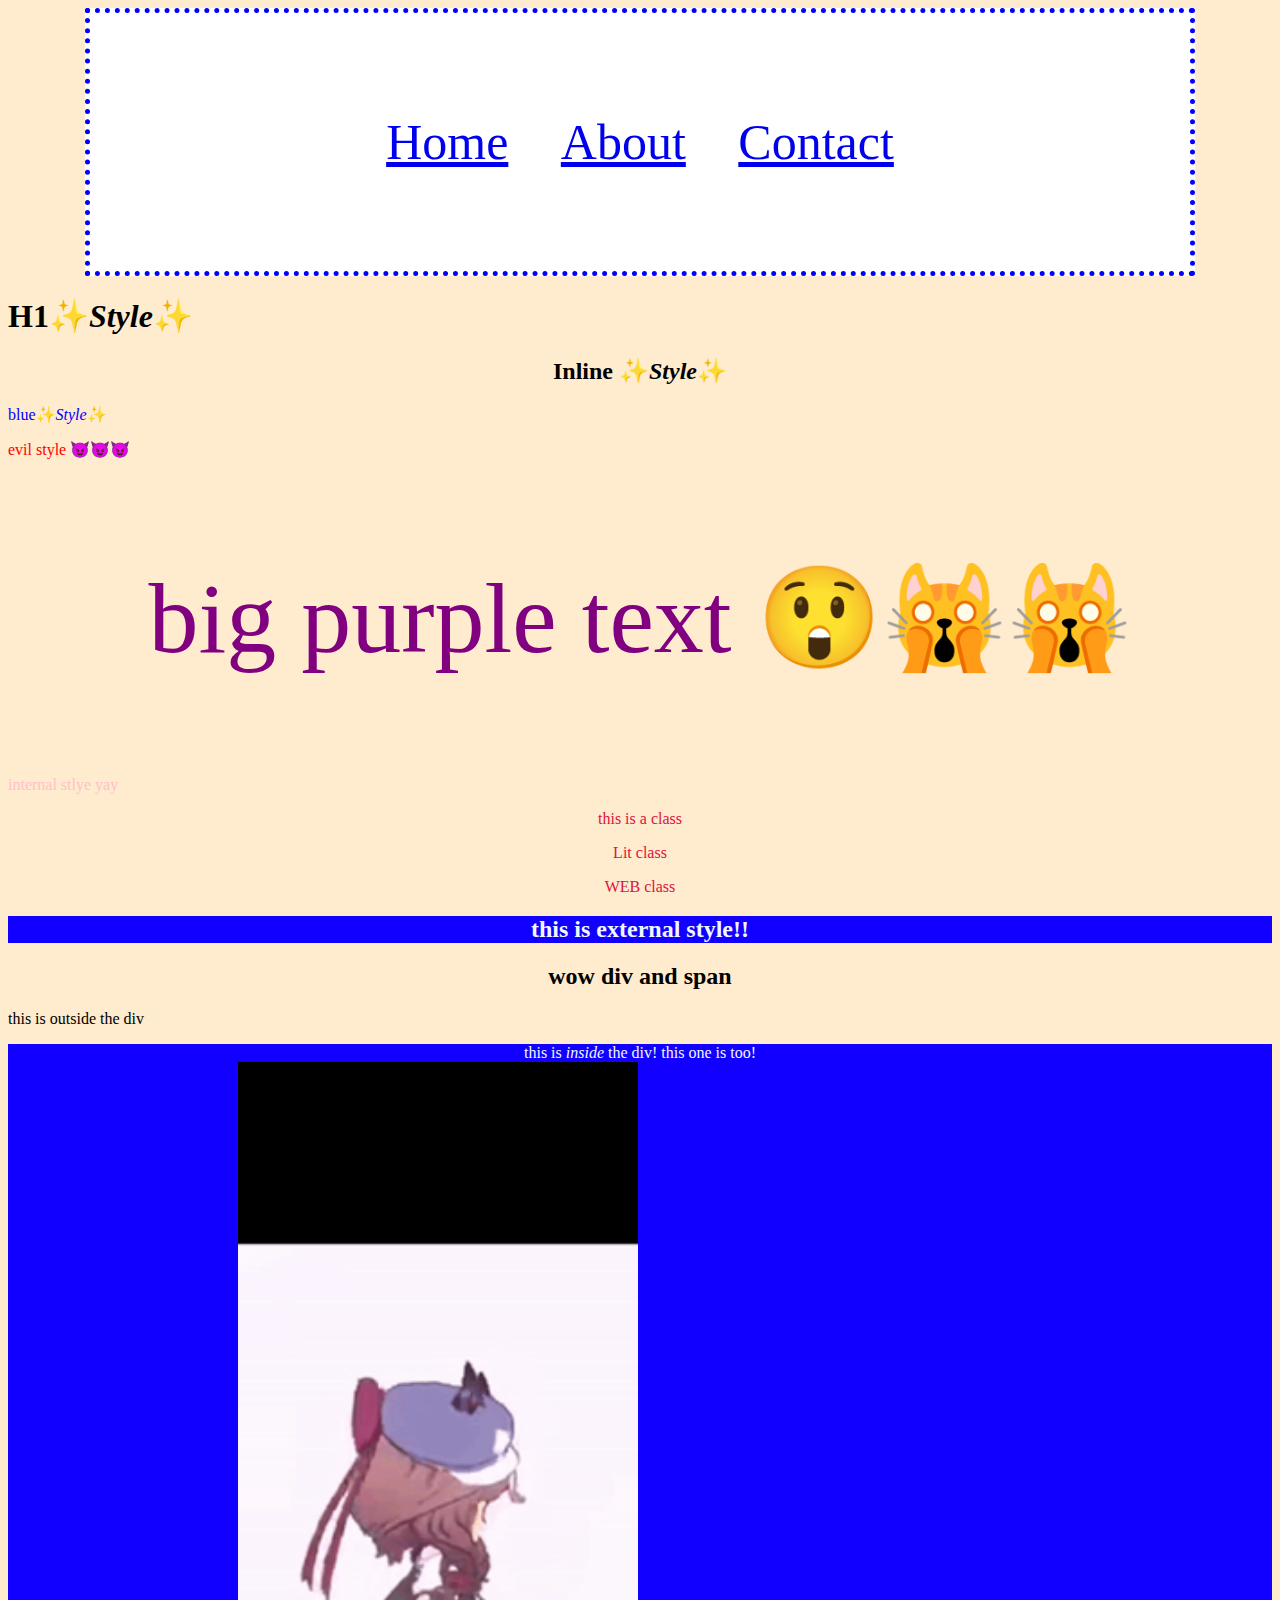
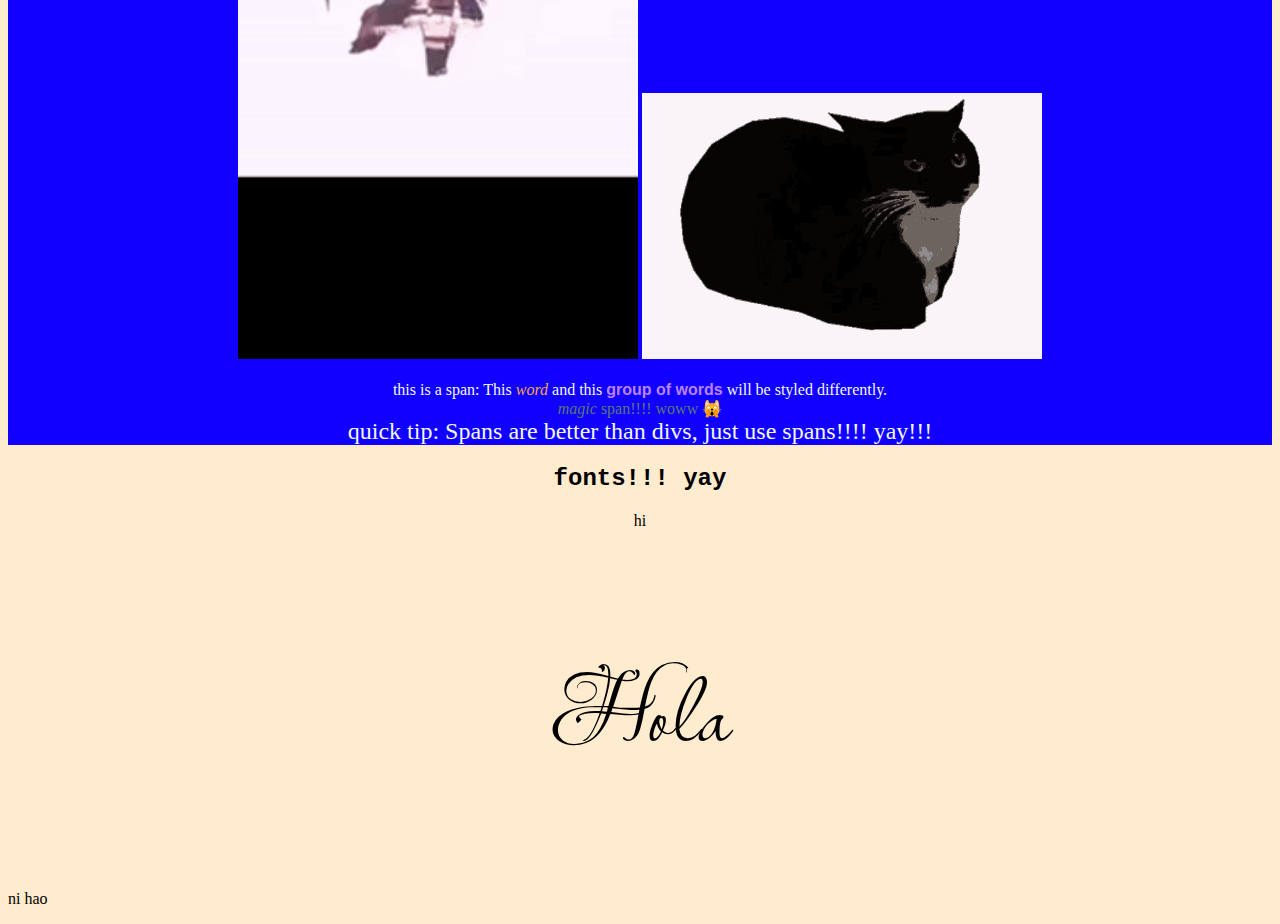
<file: css_demo/index.html>
<!DOCTYPE html>
<html>
    <head>
        <title>Andy CSS Demo</title>
        <link rel="stylesheet" href="css/style.css">
        <link rel="stylesheet" href="https://fonts.googleapis.com/css2?family=Lavishly+Yours&display=swap">
        <style>
            .lavishly-yours-regular {
                font-family: "Lavishly Yours", cursive;
                font-weight: 400;
                font-style: normal;
            }


            #pink-text {
                color:pink
            }

            .test-class {
                color:crimson;
                text-align: center;
            }

            h2 {
                text-align:center;
            }

        </style>
    </head>
    <body>
        <div class="container" style="font-size: 50px;">
            <ul class="nav" style="background-color: white;">
                <li><a href="index.html">Home</a></li>
                <li><a href="about.html">About</a></li>
                <li><a href="contact.html">Contact</a></li>
            </ul>
        </div>
        <h1>H1✨<i>Style</i>✨</h1>
        <h2>Inline ✨<i>Style</i>✨</h2>
        <p style="color:blue">blue✨<i>Style</i>✨ </p>

        <p style="color:red">evil style 😈😈😈</p>

        <center><p style="font-size:100px; color:purple;font-family:">big purple text 😲🙀🙀</p></center>

        <p id="pink-text">internal stlye yay</p>
        <p class="test-class">this is a class</p>
        <p class="test-class">Lit class</p>
        <p class="test-class">WEB class</p>

        <h2 class ="div-test">this is external style!!</h2>

        <h2>wow div and span</h2>

        <p>this is outside the div</p>
        <div class="div-test">  
            this is <i>inside</i> the div!

            this one is too!
            <br>
            <img title="Mambo 🐎" src="images/mambo-uma-musume.gif" width="400">
            <img title="cat 🐈‍⬛" src="images/maxwell-cat-spinning.gif" width="400">
            <br>
            <br>
            this is a span:
            This <span style="font-family: Verdana, serif; color:rgb(243, 167, 68)"><i>word</i></span> and this <span style="font-family:Arial; color:rgba(227, 166, 255, 0.808)"><b>group of words</b></span>
            will be styled differently.
            <br>
            <span style="font-family: Haettenschweilder; color:rgb(87, 121, 121)"><i>magic</i> span!!!! woww 🙀</span>
            <br>
            <span style="font-size: x-large; text-align: center;">quick tip: Spans are better than divs, just use spans!!!! yay!!!</span>
        </div>

        <h2 style="text-align: center; font-family: 'Courier New', Courier, monospace;">fonts!!! yay</h2>
        <p style="text-align: center; font-family: cursive;">hi</p>
        <p style="text-align: center; font-size:100px; font-family: Lavishly Yours;">Hola</p>
        <p>ni hao</p>
    </body>
</html>
</file>
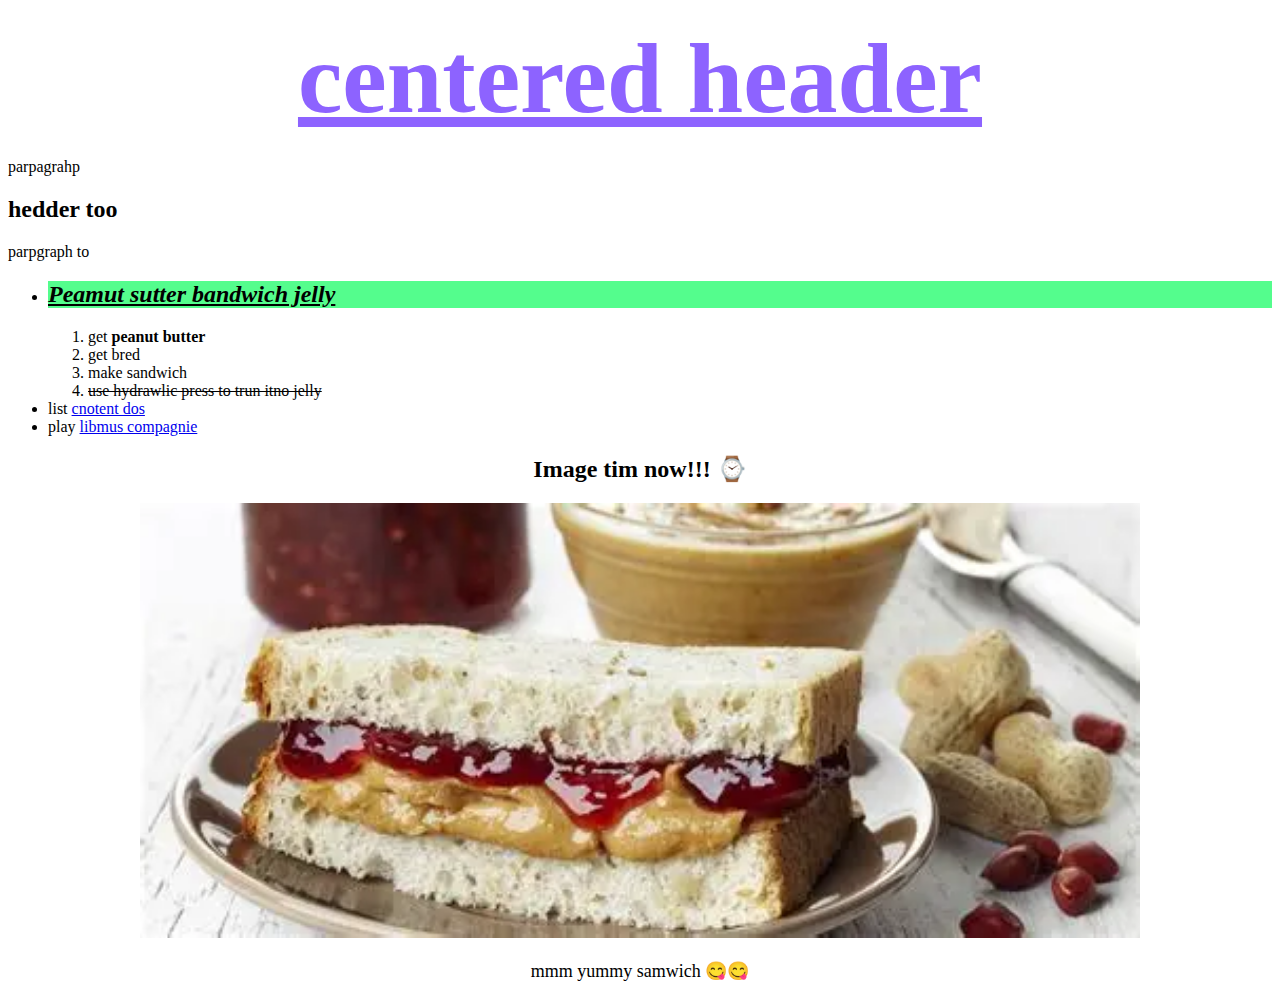
<file: html_demo/index.html>
<!DOCTYPE html>
<html>
    <head>
        <title>Andy HTML Demo</title>
    </head>
    <body>
        <h1 style="color:rgb(141, 99, 255);">
            <center><u style="font-family: 'calibri'; font-size:100px; font-weight: 1500;">
                centered header
            </u></center>
        </h1>
        <p>parpagrahp</p>
        <h2 >hedder too</h2>
        <p>parpgraph to</p>
        <ul>
            <li><h2 style="background-color:rgb(84, 253, 141);"><i><u>Peamut sutter bandwich jelly </u></i></h2></li>
                <ol>
                    <li>get <b>peanut butter</b></li>
                    <li>get bred</li>
                    <li>make sandwich</li>
                    <li><s>use hydrawlic press to trun itno jelly</s></li>
                </ol>
            <li>list <a href="http://127.0.0.1:5500/html_demo/index.html" target="_blank">cnotent dos</a></li>
            <li>play <a href="https://store.steampowered.com/app/1973530/Limbus_Company/" target="_blank">libmus compagnie</a> </li>
        </ul>
        
        <center><h2>Image tim now!!! ⌚</h2></center>
        <center>
            <img title="woah you found the texto secreto!11!!!!1!1!1! 😱😱🤯🤯🫨🫨" src="images/pbj.jpg" alt="beanut putter" width="1000">
            <p style="font-family: 'Lucida Sans'; font-size: large;">mmm yummy samwich 😋😋</p>
        </center>
    </body>
</html>
</file>
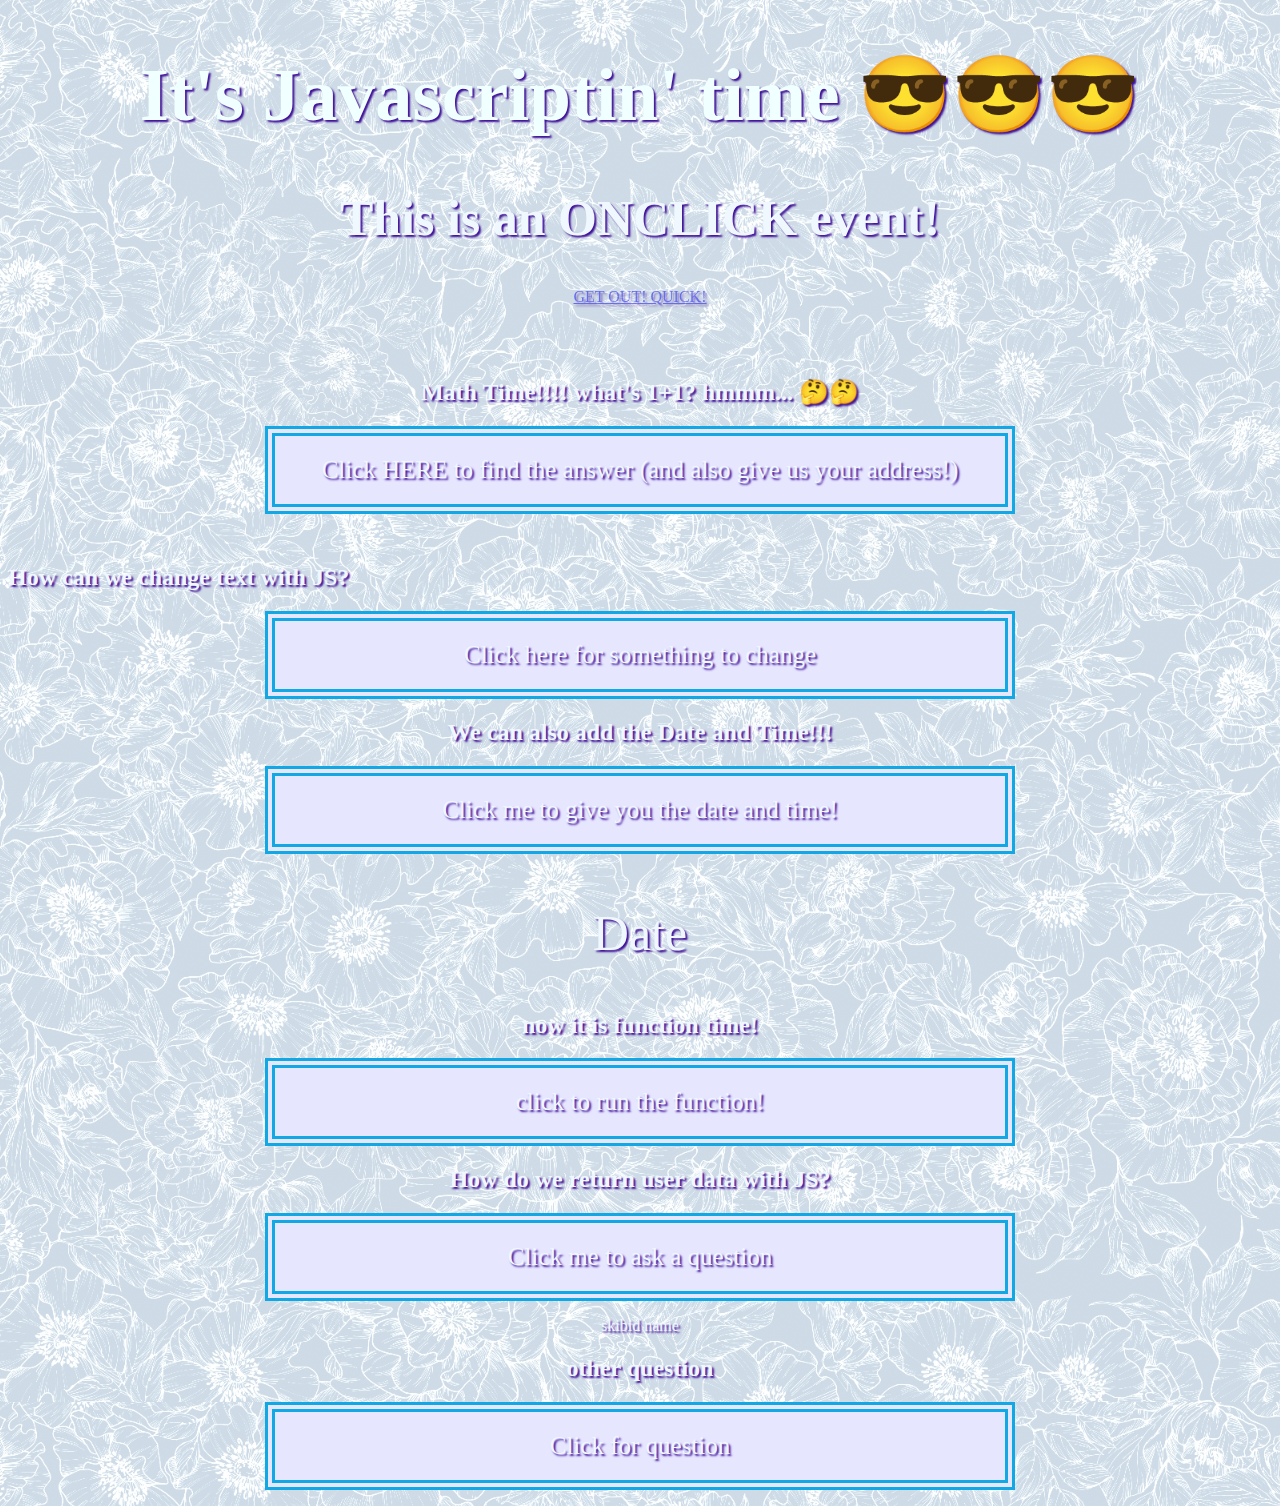
<file: js_demo/index.html>
<!DOCTYPE html>
<html lang="en">
<head>
    <meta charset="UTF-8">
    <meta name="viewport" content="width=device-width, initial-scale=1.0">
    <title>Andy Han | JS Demo</title>
    <link rel="stylesheet" href="css/style.css">
    <style>
        body{
            background-image: url("images/pastelblue.png");
        }
    </style>
    <script type="text/javascript" src="js/script.js"></script>
</head>
<body>
    <h1 style="text-align: center; color: azure; font-size: 75px; text-shadow: 2px 2px 2px rgb(61, 14, 150);">It's Javascriptin' time 😎😎😎</h1>
    <script>
        alert('Allow GENERIC to steal your information?')
        alert('WARNING! THIS WEBSITE IS INSECURE. PROCEDE?')
    </script>

    <h2 style="text-align:center; text-shadow: 2px 2px 2px rgb(61, 14, 150); color: aliceblue; font-size: 50px;"> This is an ONCLICK event!</h2>
    <p style="text-align: center; opacity: .5;">
        <a href="https://www.google.com" target="_blank" onclick="alert('Good job getting away from this place. Go quickly, before they see you.')" 
        >GET OUT! QUICK!</a>
    </p>

    <br>
    <br>
    <h2 style="text-align: center; color: aliceblue; text-shadow: 2px 2px 2px rgb(61, 14, 150)">Math Time!!!! what's 1+1? hmmm... 🤔🤔</h2>
    <center>
    <button style="border: double 10px rgb(18, 168, 228); width: 750px; font-size: 25px; font-family: 'Times New Roman', Times, serif;
     background-color: #e6e6ff; color: aliceblue; text-shadow: 2px 2px 2px rgb(61, 14, 150); margin: auto; padding: 20px;"
     onclick="document.getElementById('add').innerHTML=1+1">Click HERE to find the answer (and also give us your address!)</button>
    <b><p id="add" style="font-size: 50px;"></p></b>
    </center>

    <h2>How can we change text with JS? </h2>
    <center><button id="change-text" style="border: double 10px rgb(18, 168, 228); width: 750px; font-size: 25px; font-family: 'Times New Roman', Times, serif;
     background-color: #e6e6ff; color: aliceblue; text-shadow: 2px 2px 2px rgb(61, 14, 150); margin: auto; padding: 20px;"
     onclick="document.getElementById('change-text').innerHTML='you did it!! 👍👍🥳🥳'">Click here for something to change</button>
    
     <h2>We can also add the Date and Time!!!</h2>
     <button style="border: double 10px rgb(18, 168, 228); width: 750px; font-size: 25px; font-family: 'Times New Roman', Times, serif;
     background-color: #e6e6ff; color: aliceblue; text-shadow: 2px 2px 2px rgb(61, 14, 150); margin: auto; padding: 20px;"
     onclick="document.getElementById('date').innerHTML=Date()">Click me to give you the date and time!</button>
     <p id="date" style="font-size: 50px;">Date</p>

     <h2>now it is function time!</h2>
     <button style="border: double 10px rgb(18, 168, 228); width: 750px; font-size: 25px; font-family: 'Times New Roman', Times, serif;
     background-color: #e6e6ff; color: aliceblue; text-shadow: 2px 2px 2px rgb(61, 14, 150); margin: auto; padding: 20px;"
     onclick="pFun()">click to run the function!</button>
     <p id="p-fun"></p>
    <h2>How do we return user data with JS?</h2>
    <button class="button" onclick="askName()">Click me to ask a question</button>
    <p id="ask-name">skibid name</p>
    
    <h2>other question</h2>
    <button class="button" onclick="askQuestion()">Click for question</button>
    <p id = "question"></p>
     <script>
        function pFun(){
            var p = document.getElementById('p-fun');
            p.innerHTML="You ran a function! Good job!!!! You're did it!";
            p.style.fontSize = '40px';
        }
     </script>
    </center>
</body>
</html>
</file>
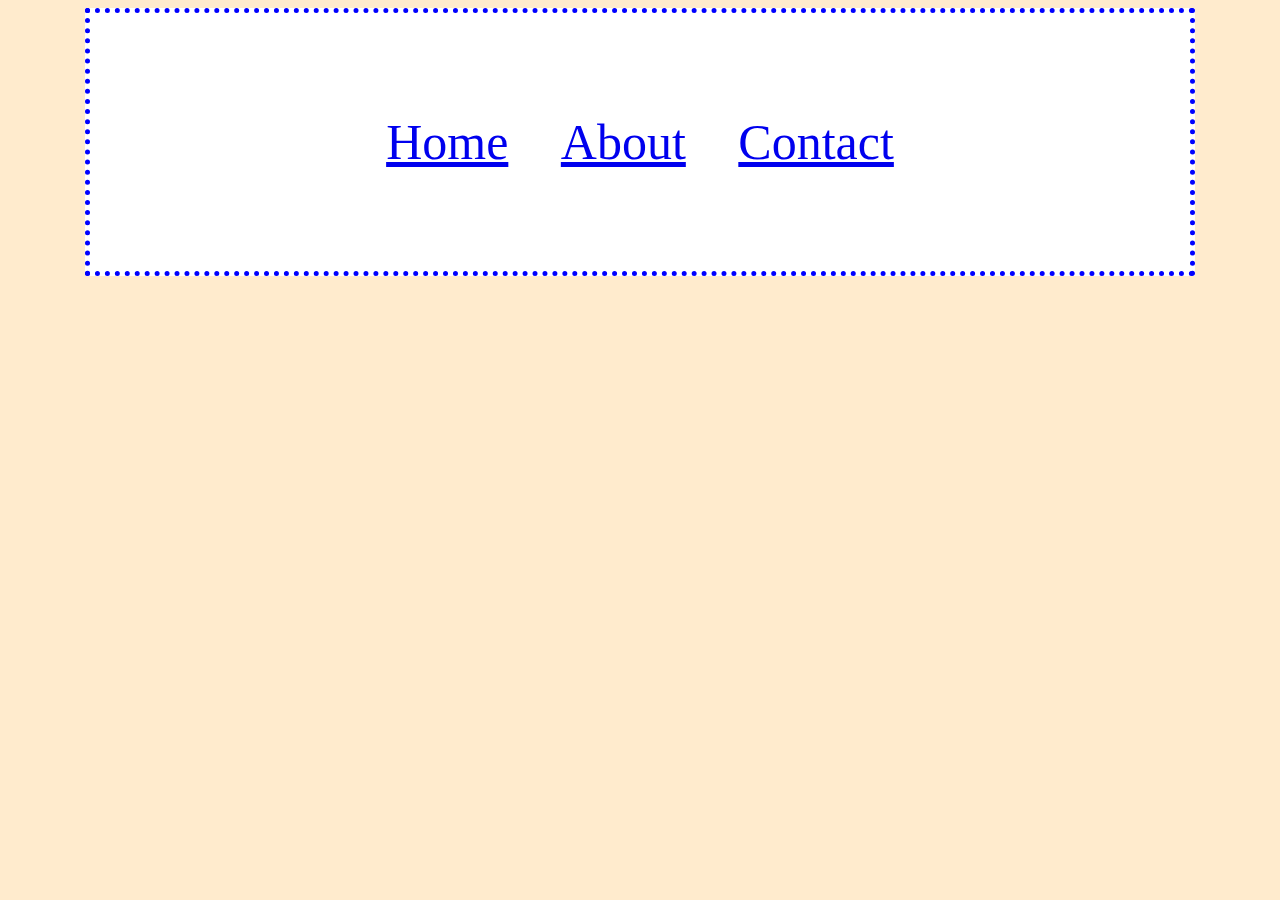
<file: css_demo/about.html>
<!DOCTYPE html>
<html lang="en">
<head>
    <meta charset="UTF-8">
    <meta name="viewport" content="width=device-width, initial-scale=1.0">
    <link rel="stylesheet" href="css/style.css">
    <link rel="stylesheet" href="https://fonts.googleapis.com/css2?family=Lavishly+Yours&display=swap">
        <style>
            .lavishly-yours-regular {
                font-family: "Lavishly Yours", cursive;
                font-weight: 400;
                font-style: normal;
            }


            #pink-text {
                color:pink
            }

            .test-class {
                color:crimson;
                text-align: center;
            }

            h2 {
                text-align:center;
            }

        </style>
    <title>About | Andy Han</title>
</head>
<body>
    <div class="container" style="font-size: 50px;">
        <ul class="nav" style="background-color: white;">
            <li><a href="index.html">Home</a></li>
            <li><a href="about.html">About</a></li>
            <li><a href="contact.html">Contact</a></li>
        </ul>
    </div>
    
</body>
</html>
</file>
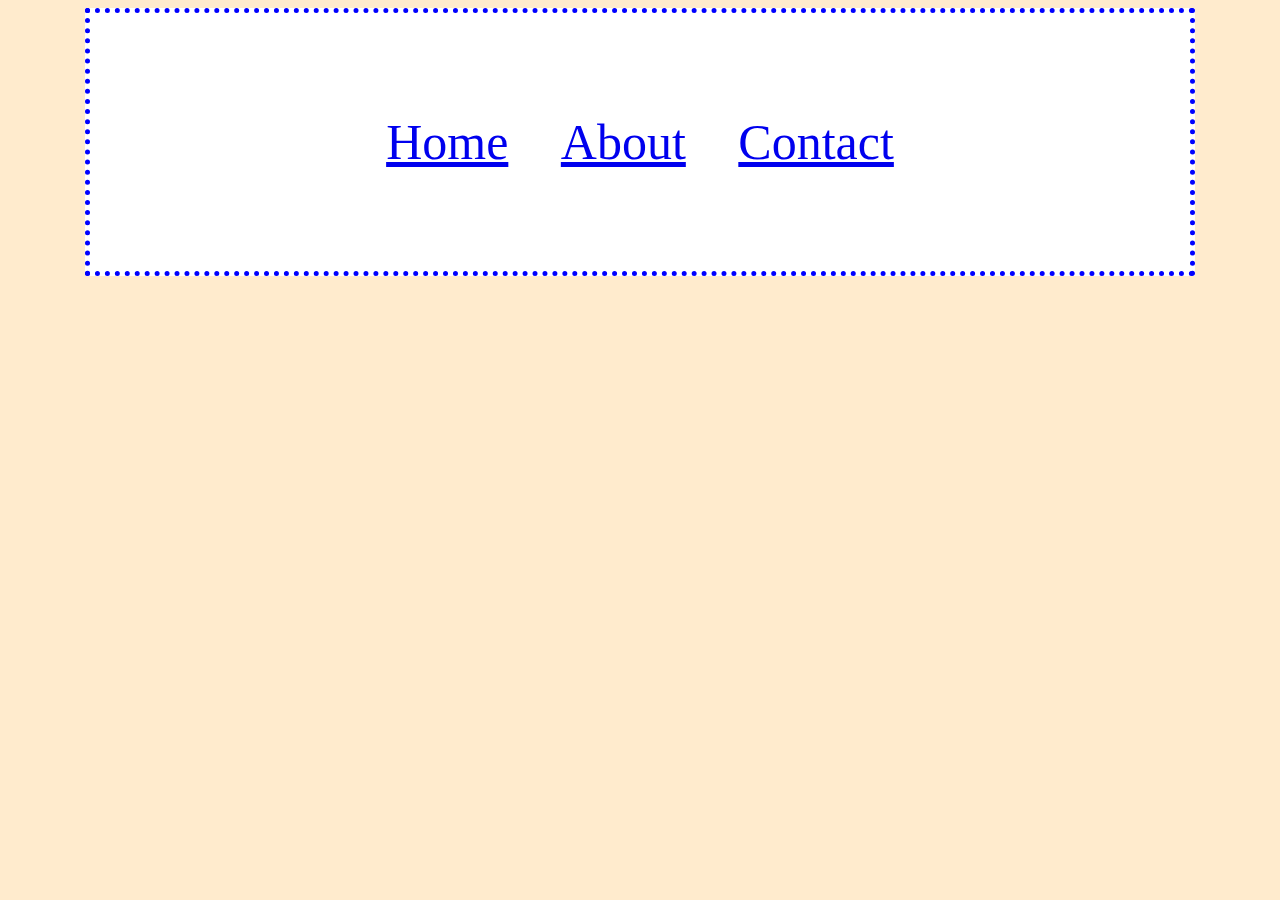
<file: css_demo/contact.html>
<!DOCTYPE html>
<html lang="en">
<head>
    <meta charset="UTF-8">
    <meta name="viewport" content="width=device-width, initial-scale=1.0">
    <link rel="stylesheet" href="css/style.css">
    <link rel="stylesheet" href="https://fonts.googleapis.com/css2?family=Lavishly+Yours&display=swap">
        <style>
            .lavishly-yours-regular {
                font-family: "Lavishly Yours", cursive;
                font-weight: 400;
                font-style: normal;
            }


            #pink-text {
                color:pink
            }

            .test-class {
                color:crimson;
                text-align: center;
            }

            h2 {
                text-align:center;
            }

        </style>
    <title>Contact | Andy Han</title>
</head>
<body>
    <div class="container" style="font-size: 50px;">
        <ul class="nav" style="background-color: white;">
            <li><a href="index.html">Home</a></li>
            <li><a href="about.html">About</a></li>
            <li><a href="contact.html">Contact</a></li>
        </ul>
    </div>
    
</body>
</html>
</file>
<file: css_demo/css/style.css>
body{
    background-color: blanchedalmond;
}

.nav {
    list-style: none;
    text-align: center;
    
}

.nav li{
    display: inline;
    margin-right:40px;
}


.div-test{
    background-color: rgb(17, 0, 255);
    color:aliceblue;
    text-align:center;
}

.container {
    width: 1000px;
    margin: 0 auto;
    padding: 50px;
    background-color: white;
    border: 5px dotted blue;
}
</file>
<file: js_demo/css/style.css>
body {
    background-color: rgb(99, 182, 255);
    text-shadow: 2px 2px 2px rgb(61, 14, 150);
    color:aliceblue;
}

.button{
    border: double 10px rgb(18, 168, 228); width: 750px; font-size: 25px; font-family: 'Times New Roman', Times, serif;
     background-color: #e6e6ff; color: aliceblue; text-shadow: 2px 2px 2px rgb(61, 14, 150); margin: auto; padding: 20px;
}
</file>
